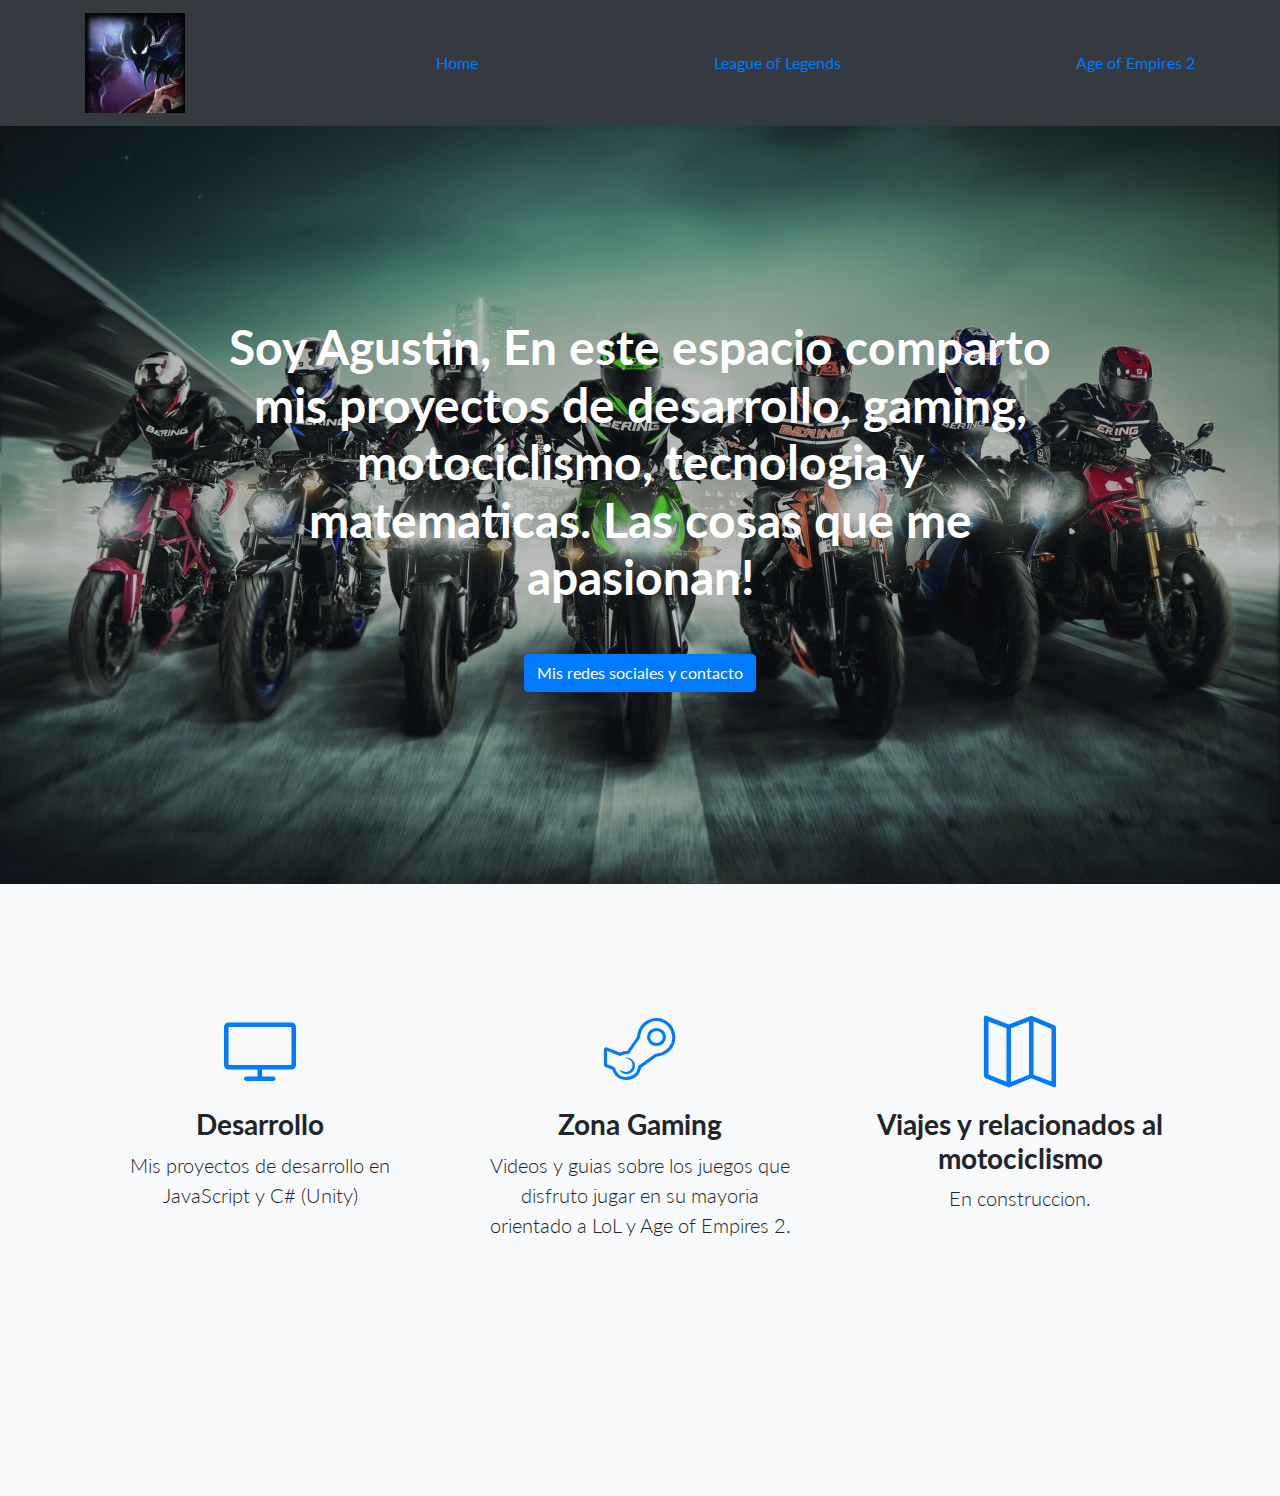
<file: index.html>
<!DOCTYPE html>
<html lang="en">

<head>

  <meta charset="utf-8">
  <meta name="viewport" content="width=device-width, initial-scale=1, shrink-to-fit=no">
  <meta name="description" content="">
  <meta name="author" content="">

  <title>Blog de Agustin</title>
<link rel="shortcut icon" href="Nocturne.ico" type="image/x-icon">
  <!-- Bootstrap core CSS -->
  <link href="vendor/bootstrap/css/bootstrap.min.css" rel="stylesheet">

  <!-- Custom fonts for this template -->
  <link href="vendor/fontawesome-free/css/all.min.css" rel="stylesheet">
  <link href="vendor/simple-line-icons/css/simple-line-icons.css" rel="stylesheet" type="text/css">
  <link href="https://fonts.googleapis.com/css?family=Lato:300,400,700,300italic,400italic,700italic" rel="stylesheet" type="text/css">

  <!-- Custom styles for this template -->
  <link href="css/landing-page.min.css" rel="stylesheet">

</head>

<body>

  <!-- Navigation -->
  <nav class="navbar navbar-light bg-dark static-top">
    <div class="container">
      <a class="navbar-brand" href="https://las.op.gg/summoner/userName=el+vi%C3%B1oles"><img class="iconoNoc" src="img/Nocturne_loading_screen_old.webp"></a>
      <a href="index.html">Home</a>
      <a href="Lol.html">League of Legends</a>
      <a href="Aoe.html">Age of Empires 2</a>
    </div>
  </nav>

  <!-- Masthead -->
  <header class="masthead text-white text-center">
    <div class="overlay"></div>
    <div class="container">
      <div class="row">
        <div class="col-xl-9 mx-auto">
          <h1 class="mb-5">Soy Agustin, En este espacio comparto mis proyectos de desarrollo, gaming, motociclismo, tecnologia y matematicas. Las cosas que me apasionan!</h1>
        </div>
        <div class="col-md-10 col-lg-8 col-xl-7 mx-auto">

          <button type="button" class="btn btn-primary" data-toggle="modal" data-target="#exampleModal">
            Mis redes sociales y contacto
          </button>
         


        </div>
      </div>
    </div>
  </header>
 <!-- Modal -->
 <div class="modal fade" id="exampleModal" tabindex="-1" role="dialog" aria-labelledby="exampleModalLabel" aria-hidden="true">
  <div class="modal-dialog" role="document">
    <div class="modal-content">
      <div class="modal-header">
        <h5 class="modal-title" id="exampleModalLabel">Contacto!</h5>
        <button type="button" class="close" data-dismiss="modal" aria-label="Close">
          <span aria-hidden="true">&times;</span>
        </button>
      </div>
      <div class="modal-body">
        <a href="https://www.linkedin.com/in/agustin-vi%C3%B1oles-2378121b8/" class="m-auto text-primary"><i class="icon-social-linkedin"></i>-Linked In</a><br>
        <a href="https://www.instagram.com/agustinvinoles/" class="m-auto text-primary"><i class="icon-social-instagram">-Instagram</i></a><br>
        <a href="https://github.com/agustinifd/" class="m-auto text-primary"><i class="icon-social-github">-GitHub</i></a><br>
       <i class="icon-social-google m-auto text-primary">  agustinifd@gmail.com</i><br>
        <a href="https://www.youtube.com/channel/UC7knM7A9VEGmbtYRuLJh4HA" class="m-auto text-primary"><i class="icon-social-youtube"></i>-Youtube</a><br>
      </div>
      <div class="modal-footer">
        <button type="button" class="btn btn-secondary" data-dismiss="modal">Cerrar</button>
      </div>
    </div>
  </div>
</div>
<!-- Modal -->
  <!-- Icons Grid -->
  <section class="features-icons bg-light text-center">
    <div class="container">
      <div class="row">
        <div class="col-lg-4">
          <div class="features-icons-item mx-auto mb-5 mb-lg-0 mb-lg-3">
            <div class="features-icons-icon d-flex">
              <a href="Desarrollo.html" class="m-auto text-primary"><i class="icon-screen-desktop"></i></a>
            </div>
            <h3>Desarrollo</h3>
            <p class="lead mb-0">Mis proyectos de desarrollo en JavaScript y C# (Unity)</p>
          </div>
        </div>
        <div class="col-lg-4">
          <div class="features-icons-item mx-auto mb-5 mb-lg-0 mb-lg-3">
            <div class="features-icons-icon d-flex">
              <a href="gaming.html" class="m-auto text-primary"><i class="icon-social-steam"></i></a>
            </div>
            <h3>Zona Gaming</h3>
            <p class="lead mb-0">Videos y guias sobre los juegos que disfruto jugar en su mayoria orientado a LoL y Age of Empires 2.</p>
          </div>
        </div>
        <div class="col-lg-4">
            <div class="features-icons-item mx-auto mb-5 mb-lg-0 mb-lg-3">
              <div class="features-icons-icon d-flex">
                <a href="#" class="m-auto text-primary"><i class="icon-map"></i></a>
              </div>
              <h3>Viajes y relacionados al motociclismo </h3>
              <p class="lead mb-0">En construccion.</p>
            </div>
          </div>
  </section>


  <!-- Footer -->
  <footer class="footer bg-light">
  </footer>

  <!-- Bootstrap core JavaScript -->
  <script src="vendor/jquery/jquery.min.js"></script>
  <script src="vendor/bootstrap/js/bootstrap.bundle.min.js"></script>

</body>

</html>
</file>
<file: vendor/simple-line-icons/css/simple-line-icons.css>
/*
* Font Face
*/
@font-face {
  font-family: 'simple-line-icons';
  src: url('../fonts/Simple-Line-Icons.eot?v=2.4.0');
  src: url('../fonts/Simple-Line-Icons.eot?v=2.4.0#iefix') format('embedded-opentype'), url('../fonts/Simple-Line-Icons.woff2?v=2.4.0') format('woff2'), url('../fonts/Simple-Line-Icons.ttf?v=2.4.0') format('truetype'), url('../fonts/Simple-Line-Icons.woff?v=2.4.0') format('woff'), url('../fonts/Simple-Line-Icons.svg?v=2.4.0#simple-line-icons') format('svg');
  font-weight: normal;
  font-style: normal;
}
/*
 Use the following code if you want to have a class per icon.
 Instead of a list of all class selectors, you can use the generic [class*="icon-"] selector,
 but it's slower.
*/
.icon-user,
.icon-people,
.icon-user-female,
.icon-user-follow,
.icon-user-following,
.icon-user-unfollow,
.icon-login,
.icon-logout,
.icon-emotsmile,
.icon-phone,
.icon-call-end,
.icon-call-in,
.icon-call-out,
.icon-map,
.icon-location-pin,
.icon-direction,
.icon-directions,
.icon-compass,
.icon-layers,
.icon-menu,
.icon-list,
.icon-options-vertical,
.icon-options,
.icon-arrow-down,
.icon-arrow-left,
.icon-arrow-right,
.icon-arrow-up,
.icon-arrow-up-circle,
.icon-arrow-left-circle,
.icon-arrow-right-circle,
.icon-arrow-down-circle,
.icon-check,
.icon-clock,
.icon-plus,
.icon-minus,
.icon-close,
.icon-event,
.icon-exclamation,
.icon-organization,
.icon-trophy,
.icon-screen-smartphone,
.icon-screen-desktop,
.icon-plane,
.icon-notebook,
.icon-mustache,
.icon-mouse,
.icon-magnet,
.icon-energy,
.icon-disc,
.icon-cursor,
.icon-cursor-move,
.icon-crop,
.icon-chemistry,
.icon-speedometer,
.icon-shield,
.icon-screen-tablet,
.icon-magic-wand,
.icon-hourglass,
.icon-graduation,
.icon-ghost,
.icon-game-controller,
.icon-fire,
.icon-eyeglass,
.icon-envelope-open,
.icon-envelope-letter,
.icon-bell,
.icon-badge,
.icon-anchor,
.icon-wallet,
.icon-vector,
.icon-speech,
.icon-puzzle,
.icon-printer,
.icon-present,
.icon-playlist,
.icon-pin,
.icon-picture,
.icon-handbag,
.icon-globe-alt,
.icon-globe,
.icon-folder-alt,
.icon-folder,
.icon-film,
.icon-feed,
.icon-drop,
.icon-drawer,
.icon-docs,
.icon-doc,
.icon-diamond,
.icon-cup,
.icon-calculator,
.icon-bubbles,
.icon-briefcase,
.icon-book-open,
.icon-basket-loaded,
.icon-basket,
.icon-bag,
.icon-action-undo,
.icon-action-redo,
.icon-wrench,
.icon-umbrella,
.icon-trash,
.icon-tag,
.icon-support,
.icon-frame,
.icon-size-fullscreen,
.icon-size-actual,
.icon-shuffle,
.icon-share-alt,
.icon-share,
.icon-rocket,
.icon-question,
.icon-pie-chart,
.icon-pencil,
.icon-note,
.icon-loop,
.icon-home,
.icon-grid,
.icon-graph,
.icon-microphone,
.icon-music-tone-alt,
.icon-music-tone,
.icon-earphones-alt,
.icon-earphones,
.icon-equalizer,
.icon-like,
.icon-dislike,
.icon-control-start,
.icon-control-rewind,
.icon-control-play,
.icon-control-pause,
.icon-control-forward,
.icon-control-end,
.icon-volume-1,
.icon-volume-2,
.icon-volume-off,
.icon-calendar,
.icon-bulb,
.icon-chart,
.icon-ban,
.icon-bubble,
.icon-camrecorder,
.icon-camera,
.icon-cloud-download,
.icon-cloud-upload,
.icon-envelope,
.icon-eye,
.icon-flag,
.icon-heart,
.icon-info,
.icon-key,
.icon-link,
.icon-lock,
.icon-lock-open,
.icon-magnifier,
.icon-magnifier-add,
.icon-magnifier-remove,
.icon-paper-clip,
.icon-paper-plane,
.icon-power,
.icon-refresh,
.icon-reload,
.icon-settings,
.icon-star,
.icon-symbol-female,
.icon-symbol-male,
.icon-target,
.icon-credit-card,
.icon-paypal,
.icon-social-tumblr,
.icon-social-twitter,
.icon-social-facebook,
.icon-social-instagram,
.icon-social-linkedin,
.icon-social-pinterest,
.icon-social-github,
.icon-social-google,
.icon-social-reddit,
.icon-social-skype,
.icon-social-dribbble,
.icon-social-behance,
.icon-social-foursqare,
.icon-social-soundcloud,
.icon-social-spotify,
.icon-social-stumbleupon,
.icon-social-youtube,
.icon-social-dropbox,
.icon-social-vkontakte,
.icon-social-steam {
  font-family: 'simple-line-icons';
  speak: none;
  font-style: normal;
  font-weight: normal;
  font-variant: normal;
  text-transform: none;
  line-height: 1;
  /* Better Font Rendering =========== */
  -webkit-font-smoothing: antialiased;
  -moz-osx-font-smoothing: grayscale;
}
.icon-user:before {
  content: "\e005";
}
.icon-people:before {
  content: "\e001";
}
.icon-user-female:before {
  content: "\e000";
}
.icon-user-follow:before {
  content: "\e002";
}
.icon-user-following:before {
  content: "\e003";
}
.icon-user-unfollow:before {
  content: "\e004";
}
.icon-login:before {
  content: "\e066";
}
.icon-logout:before {
  content: "\e065";
}
.icon-emotsmile:before {
  content: "\e021";
}
.icon-phone:before {
  content: "\e600";
}
.icon-call-end:before {
  content: "\e048";
}
.icon-call-in:before {
  content: "\e047";
}
.icon-call-out:before {
  content: "\e046";
}
.icon-map:before {
  content: "\e033";
}
.icon-location-pin:before {
  content: "\e096";
}
.icon-direction:before {
  content: "\e042";
}
.icon-directions:before {
  content: "\e041";
}
.icon-compass:before {
  content: "\e045";
}
.icon-layers:before {
  content: "\e034";
}
.icon-menu:before {
  content: "\e601";
}
.icon-list:before {
  content: "\e067";
}
.icon-options-vertical:before {
  content: "\e602";
}
.icon-options:before {
  content: "\e603";
}
.icon-arrow-down:before {
  content: "\e604";
}
.icon-arrow-left:before {
  content: "\e605";
}
.icon-arrow-right:before {
  content: "\e606";
}
.icon-arrow-up:before {
  content: "\e607";
}
.icon-arrow-up-circle:before {
  content: "\e078";
}
.icon-arrow-left-circle:before {
  content: "\e07a";
}
.icon-arrow-right-circle:before {
  content: "\e079";
}
.icon-arrow-down-circle:before {
  content: "\e07b";
}
.icon-check:before {
  content: "\e080";
}
.icon-clock:before {
  content: "\e081";
}
.icon-plus:before {
  content: "\e095";
}
.icon-minus:before {
  content: "\e615";
}
.icon-close:before {
  content: "\e082";
}
.icon-event:before {
  content: "\e619";
}
.icon-exclamation:before {
  content: "\e617";
}
.icon-organization:before {
  content: "\e616";
}
.icon-trophy:before {
  content: "\e006";
}
.icon-screen-smartphone:before {
  content: "\e010";
}
.icon-screen-desktop:before {
  content: "\e011";
}
.icon-plane:before {
  content: "\e012";
}
.icon-notebook:before {
  content: "\e013";
}
.icon-mustache:before {
  content: "\e014";
}
.icon-mouse:before {
  content: "\e015";
}
.icon-magnet:before {
  content: "\e016";
}
.icon-energy:before {
  content: "\e020";
}
.icon-disc:before {
  content: "\e022";
}
.icon-cursor:before {
  content: "\e06e";
}
.icon-cursor-move:before {
  content: "\e023";
}
.icon-crop:before {
  content: "\e024";
}
.icon-chemistry:before {
  content: "\e026";
}
.icon-speedometer:before {
  content: "\e007";
}
.icon-shield:before {
  content: "\e00e";
}
.icon-screen-tablet:before {
  content: "\e00f";
}
.icon-magic-wand:before {
  content: "\e017";
}
.icon-hourglass:before {
  content: "\e018";
}
.icon-graduation:before {
  content: "\e019";
}
.icon-ghost:before {
  content: "\e01a";
}
.icon-game-controller:before {
  content: "\e01b";
}
.icon-fire:before {
  content: "\e01c";
}
.icon-eyeglass:before {
  content: "\e01d";
}
.icon-envelope-open:before {
  content: "\e01e";
}
.icon-envelope-letter:before {
  content: "\e01f";
}
.icon-bell:before {
  content: "\e027";
}
.icon-badge:before {
  content: "\e028";
}
.icon-anchor:before {
  content: "\e029";
}
.icon-wallet:before {
  content: "\e02a";
}
.icon-vector:before {
  content: "\e02b";
}
.icon-speech:before {
  content: "\e02c";
}
.icon-puzzle:before {
  content: "\e02d";
}
.icon-printer:before {
  content: "\e02e";
}
.icon-present:before {
  content: "\e02f";
}
.icon-playlist:before {
  content: "\e030";
}
.icon-pin:before {
  content: "\e031";
}
.icon-picture:before {
  content: "\e032";
}
.icon-handbag:before {
  content: "\e035";
}
.icon-globe-alt:before {
  content: "\e036";
}
.icon-globe:before {
  content: "\e037";
}
.icon-folder-alt:before {
  content: "\e039";
}
.icon-folder:before {
  content: "\e089";
}
.icon-film:before {
  content: "\e03a";
}
.icon-feed:before {
  content: "\e03b";
}
.icon-drop:before {
  content: "\e03e";
}
.icon-drawer:before {
  content: "\e03f";
}
.icon-docs:before {
  content: "\e040";
}
.icon-doc:before {
  content: "\e085";
}
.icon-diamond:before {
  content: "\e043";
}
.icon-cup:before {
  content: "\e044";
}
.icon-calculator:before {
  content: "\e049";
}
.icon-bubbles:before {
  content: "\e04a";
}
.icon-briefcase:before {
  content: "\e04b";
}
.icon-book-open:before {
  content: "\e04c";
}
.icon-basket-loaded:before {
  content: "\e04d";
}
.icon-basket:before {
  content: "\e04e";
}
.icon-bag:before {
  content: "\e04f";
}
.icon-action-undo:before {
  content: "\e050";
}
.icon-action-redo:before {
  content: "\e051";
}
.icon-wrench:before {
  content: "\e052";
}
.icon-umbrella:before {
  content: "\e053";
}
.icon-trash:before {
  content: "\e054";
}
.icon-tag:before {
  content: "\e055";
}
.icon-support:before {
  content: "\e056";
}
.icon-frame:before {
  content: "\e038";
}
.icon-size-fullscreen:before {
  content: "\e057";
}
.icon-size-actual:before {
  content: "\e058";
}
.icon-shuffle:before {
  content: "\e059";
}
.icon-share-alt:before {
  content: "\e05a";
}
.icon-share:before {
  content: "\e05b";
}
.icon-rocket:before {
  content: "\e05c";
}
.icon-question:before {
  content: "\e05d";
}
.icon-pie-chart:before {
  content: "\e05e";
}
.icon-pencil:before {
  content: "\e05f";
}
.icon-note:before {
  content: "\e060";
}
.icon-loop:before {
  content: "\e064";
}
.icon-home:before {
  content: "\e069";
}
.icon-grid:before {
  content: "\e06a";
}
.icon-graph:before {
  content: "\e06b";
}
.icon-microphone:before {
  content: "\e063";
}
.icon-music-tone-alt:before {
  content: "\e061";
}
.icon-music-tone:before {
  content: "\e062";
}
.icon-earphones-alt:before {
  content: "\e03c";
}
.icon-earphones:before {
  content: "\e03d";
}
.icon-equalizer:before {
  content: "\e06c";
}
.icon-like:before {
  content: "\e068";
}
.icon-dislike:before {
  content: "\e06d";
}
.icon-control-start:before {
  content: "\e06f";
}
.icon-control-rewind:before {
  content: "\e070";
}
.icon-control-play:before {
  content: "\e071";
}
.icon-control-pause:before {
  content: "\e072";
}
.icon-control-forward:before {
  content: "\e073";
}
.icon-control-end:before {
  content: "\e074";
}
.icon-volume-1:before {
  content: "\e09f";
}
.icon-volume-2:before {
  content: "\e0a0";
}
.icon-volume-off:before {
  content: "\e0a1";
}
.icon-calendar:before {
  content: "\e075";
}
.icon-bulb:before {
  content: "\e076";
}
.icon-chart:before {
  content: "\e077";
}
.icon-ban:before {
  content: "\e07c";
}
.icon-bubble:before {
  content: "\e07d";
}
.icon-camrecorder:before {
  content: "\e07e";
}
.icon-camera:before {
  content: "\e07f";
}
.icon-cloud-download:before {
  content: "\e083";
}
.icon-cloud-upload:before {
  content: "\e084";
}
.icon-envelope:before {
  content: "\e086";
}
.icon-eye:before {
  content: "\e087";
}
.icon-flag:before {
  content: "\e088";
}
.icon-heart:before {
  content: "\e08a";
}
.icon-info:before {
  content: "\e08b";
}
.icon-key:before {
  content: "\e08c";
}
.icon-link:before {
  content: "\e08d";
}
.icon-lock:before {
  content: "\e08e";
}
.icon-lock-open:before {
  content: "\e08f";
}
.icon-magnifier:before {
  content: "\e090";
}
.icon-magnifier-add:before {
  content: "\e091";
}
.icon-magnifier-remove:before {
  content: "\e092";
}
.icon-paper-clip:before {
  content: "\e093";
}
.icon-paper-plane:before {
  content: "\e094";
}
.icon-power:before {
  content: "\e097";
}
.icon-refresh:before {
  content: "\e098";
}
.icon-reload:before {
  content: "\e099";
}
.icon-settings:before {
  content: "\e09a";
}
.icon-star:before {
  content: "\e09b";
}
.icon-symbol-female:before {
  content: "\e09c";
}
.icon-symbol-male:before {
  content: "\e09d";
}
.icon-target:before {
  content: "\e09e";
}
.icon-credit-card:before {
  content: "\e025";
}
.icon-paypal:before {
  content: "\e608";
}
.icon-social-tumblr:before {
  content: "\e00a";
}
.icon-social-twitter:before {
  content: "\e009";
}
.icon-social-facebook:before {
  content: "\e00b";
}
.icon-social-instagram:before {
  content: "\e609";
}
.icon-social-linkedin:before {
  content: "\e60a";
}
.icon-social-pinterest:before {
  content: "\e60b";
}
.icon-social-github:before {
  content: "\e60c";
}
.icon-social-google:before {
  content: "\e60d";
}
.icon-social-reddit:before {
  content: "\e60e";
}
.icon-social-skype:before {
  content: "\e60f";
}
.icon-social-dribbble:before {
  content: "\e00d";
}
.icon-social-behance:before {
  content: "\e610";
}
.icon-social-foursqare:before {
  content: "\e611";
}
.icon-social-soundcloud:before {
  content: "\e612";
}
.icon-social-spotify:before {
  content: "\e613";
}
.icon-social-stumbleupon:before {
  content: "\e614";
}
.icon-social-youtube:before {
  content: "\e008";
}
.icon-social-dropbox:before {
  content: "\e00c";
}
.icon-social-vkontakte:before {
  content: "\e618";
}
.icon-social-steam:before {
  content: "\e620";
}
</file>
<file: css/landing-page.min.css>
/*!
 * Start Bootstrap - Landing Page v5.0.9 (https://startbootstrap.com/theme/landing-page)
 * Copyright 2013-2020 Start Bootstrap
 * Licensed under MIT (https://github.com/StartBootstrap/startbootstrap-landing-page/blob/master/LICENSE)
 */body{font-family:Lato,'Helvetica Neue',Helvetica,Arial,sans-serif}h1,h2,h3,h4,h5,h6{font-family:Lato,'Helvetica Neue',Helvetica,Arial,sans-serif;font-weight:700}header.masthead{position:relative;background-color:#343a40;background:url(../img/bg-masthead.jpg) no-repeat center center;background-size:cover;padding-top:8rem;padding-bottom:8rem}header.masthead .overlay{position:absolute;background-color:#212529;height:100%;width:100%;top:0;left:0;opacity:.3}header.masthead h1{font-size:2rem}@media (min-width:768px){header.masthead{padding-top:12rem;padding-bottom:12rem}header.masthead h1{font-size:3rem}}.showcase .showcase-text{padding:3rem}.showcase .showcase-img{min-height:30rem;background-size:cover}@media (min-width:768px){.showcase .showcase-text{padding:7rem}}.features-icons{padding-top:7rem;padding-bottom:7rem}.features-icons .features-icons-item{max-width:20rem}.features-icons .features-icons-item .features-icons-icon{height:7rem}.features-icons .features-icons-item .features-icons-icon i{font-size:4.5rem}.features-icons .features-icons-item:hover .features-icons-icon i{font-size:5rem}.testimonials{padding-top:7rem;padding-bottom:7rem}.testimonials .testimonial-item{max-width:18rem}.testimonials .testimonial-item img{max-width:12rem;box-shadow:0 5px 5px 0 #adb5bd}.call-to-action{position:relative;background-color:#343a40;background:url(../img/bg-masthead.jpg) no-repeat center center;background-size:cover;padding-top:7rem;padding-bottom:7rem}.call-to-action .overlay{position:absolute;background-color:#212529;height:100%;width:100%;top:0;left:0;opacity:.3}footer.footer{padding-top:4rem;padding-bottom:4rem}img.iconoNoc
{
    max-width: 100px;
  }
</file>
